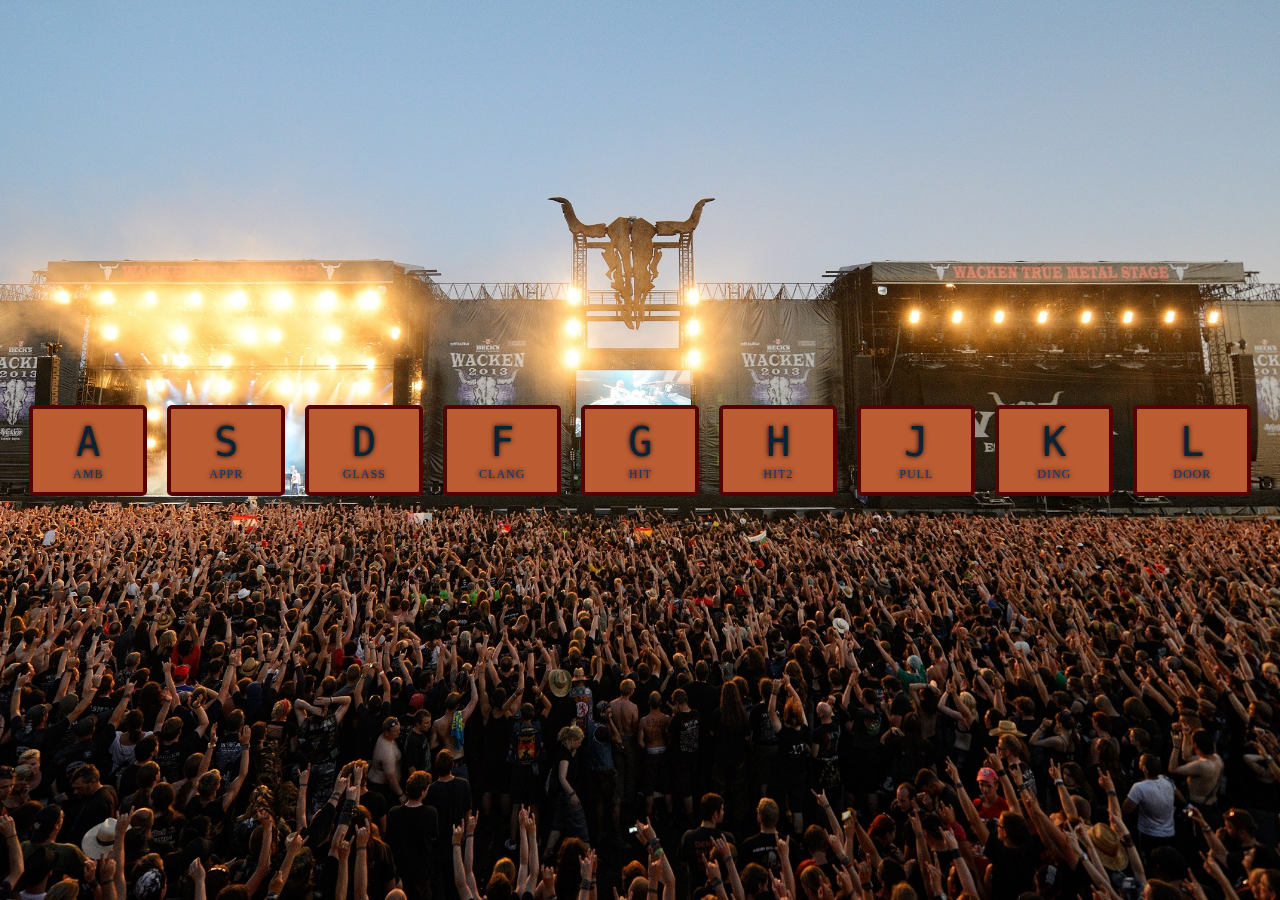
<file: drum-kit/index.html>
<!DOCTYPE html>
<html lang="en">
<head>
    <meta charset="UTF-8">
    <meta http-equiv="X-UA-Compatible" content="IE=edge">
    <meta name="viewport" content="width=device-width, initial-scale=1.0">
    <title>Drum Kit</title>
    <link href="style.css" rel="stylesheet">
</head>
<body>
    <div class="keys">
        <div data-key="65" class="key">
            <kbd>A</kbd>
            <span class="sound">amb</span>
        </div>
        <div data-key="83" class="key">
            <kbd>S</kbd>
            <span class="sound">appr</span>
        </div>
        <div data-key="68" class="key">
            <kbd>D</kbd>
            <span class="sound">glass</span>
        </div>
        <div data-key="70" class="key">
            <kbd>F</kbd>
            <span class="sound">clang</span>
        </div>
        <div data-key="71" class="key">
            <kbd>G</kbd>
            <span class="sound">hit</span>
        </div>
        <div data-key="72" class="key">
            <kbd>H</kbd>
            <span class="sound">hit2</span>
        </div>
        <div data-key="74" class="key">
            <kbd>J</kbd>
            <span class="sound">pull</span>
        </div>
        <div data-key="75" class="key">
            <kbd>K</kbd>
            <span class="sound">ding</span>
        </div>
        <div data-key="76" class="key">
            <kbd>L</kbd>
            <span class="sound">door</span>
        </div>
    </div>
    <audio data-key="65" src="hits/ambience.wav"></audio>
    <audio data-key="83" src="hits/approach.wav"></audio>
    <audio data-key="68" src="hits/backspin-glass.wav"></audio>
    <audio data-key="70" src="hits/backwards-clang.wav"></audio>
    <audio data-key="71" src="hits/bamboo-fell-on-floor-hit.wav"></audio>
    <audio data-key="72" src="hits/can-wiggle-hit.wav"></audio>
    <audio data-key="74" src="hits/cokeringpull.wav"></audio>
    <audio data-key="75" src="hits/ding2.wav"></audio>
    <audio data-key="76" src="hits/electro-door-slam.wav"></audio>
    <script>

        function playSound(event){
            const audio = document.querySelector(`audio[data-key="${event.keyCode}"]`);
            const key = document.querySelector(`.key[data-key="${event.keyCode}"]`);
            if(!audio) return;
            audio.currentTime = 0;
            audio.play();
            key.classList.add('playing');
        };
        
        window.addEventListener('keydown', playSound);
        function removeTransition(event){
            if (event.propertyName !== 'transform') return;
            this.classList.remove('playing');
        }
        const keys = document.querySelectorAll('.key');
        keys.forEach(key => key.addEventListener('transitionend', removeTransition));
        window.addEventListener('keydown', playSound);
    </script>
</body>
</html>
</file>
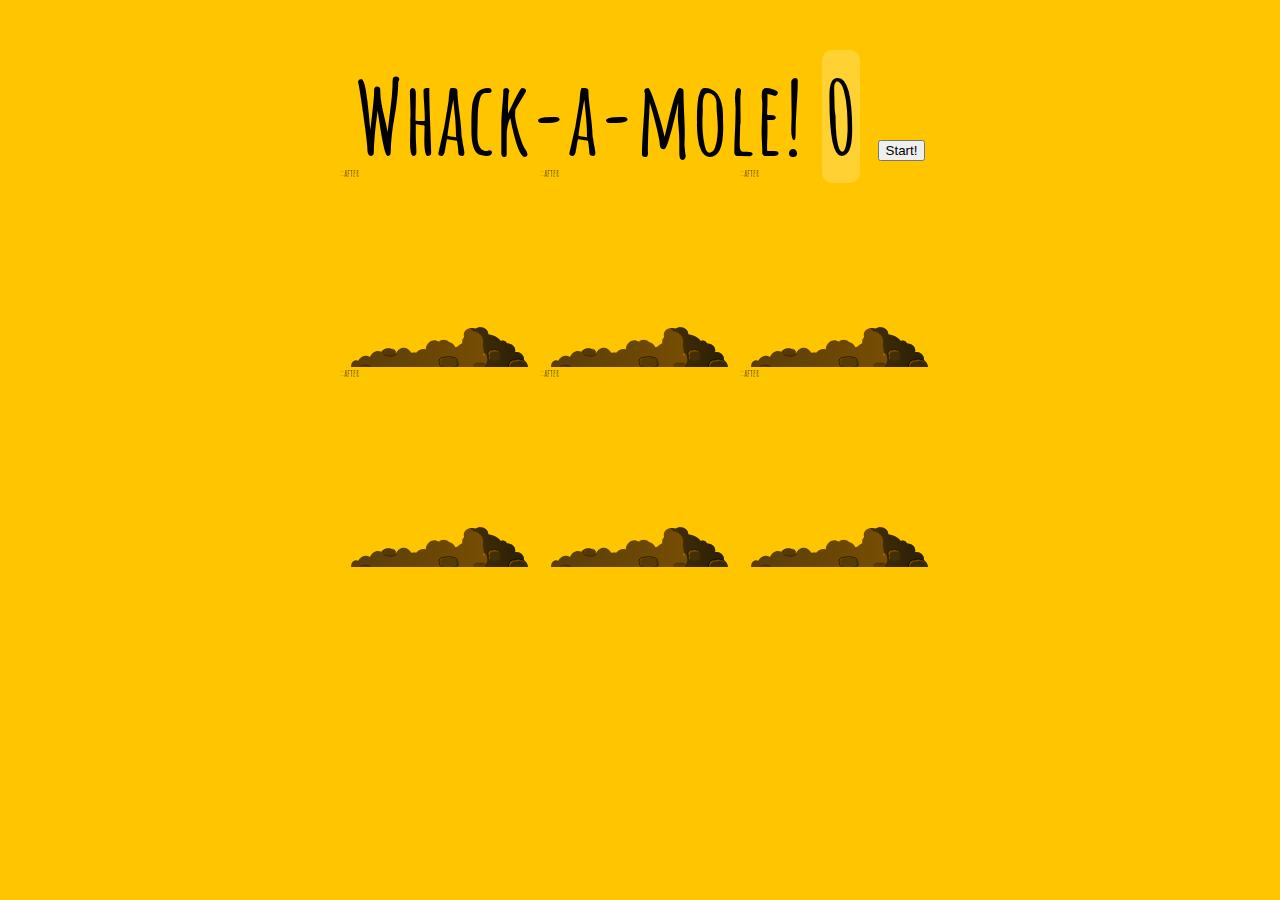
<file: whack-a-mole/index.html>
<!DOCTYPE html>
<html lang="en">
<head>
    <meta charset="UTF-8">
    <meta http-equiv="X-UA-Compatible" content="IE=edge">
    <meta name="viewport" content="width=device-width, initial-scale=1.0">
    <title>Whack-a-mole!</title>    
    <link rel="stylesheet" href="style.css">
    <link href="https://fonts.googleapis.com/css?family=Amatic+SC:400,700" rel="stylesheet" type="text/css">
</head>
<body>
    <h1>
        Whack-a-mole!
        <span class="score">0</span>
        <button onclick="startGame()">Start!</button>
    </h1>
    <div class="game">
        <div class="hole hole1">
            <div class="mole">mole</div>
            ::after
        </div>
        <div class="hole hole2">
            <div class="mole">mole</div>
            ::after
        </div>
        <div class="hole hole3">
            <div class="mole">mole</div>
            ::after
        </div>
        <div class="hole hole4">
            <div class="mole">mole</div>
            ::after
        </div>
        <div class="hole hole5">
            <div class="mole">mole</div>
            ::after
        </div>
        <div class="hole hole6">
            <div class="mole">mole</div>
            ::after
        </div>
    </div>
    <script src="script.js"></script>
</body>
</html>
</file>
<file: drum-kit/style.css>
html {
    font-size: 10px;
    background: url('wacken.jpg') top center;
    background-size: cover;
}

body,html{
    margin: 0;
    padding: 0;
    font-family: serif;
}

.keys {
    display: flex;
    flex: 1;
    min-height: 100vh;
    align-items: center;
    justify-content: center;
}

.key {
    border: .4rem solid hsl(0, 96%, 17%);
    border-radius: .5rem;
    margin: 1rem;
    font-size: 1.5rem;
    padding: 1rem .5rem;
    transition: all .07s ease;
    width: 10rem;
    text-align: center;
    color: #082236;
    background: rgb(187,92,51);
    text-shadow: 0 0 .5rem black;
}

.playing {
    transform: scale(1.1);
    border-color: #ffc600;
    box-shadow: 0 0 1rem #ffc600;;
}

kbd {
    display: block;
    font-size: 4rem;
}

.sound {
    font-size: 1.2rem;
    text-transform: uppercase;
    letter-spacing: .1rem;
    color: #10376c;
}
</file>
<file: whack-a-mole/style.css>
html {
    box-sizing: border-box;
    font-size: 10px;
    background-color: #ffc600;
}

*, *:before, *:after {
    box-sizing: inherit;
}

body {
    padding: 0;
    margin: 0;
    font-family: 'Amatic SC', cursive;
}

h1 {
    text-align: center;
    font-size: 10rem;
    line-height: 1;
    margin-bottom: 0;
}
.score {
    background: rgba(255, 255, 255, 0.2);
    padding: 0.3rem;
    line-height: 1;
    border-radius: 1rem;
}

.game {
    width: 600px;
    height: 400px;
    display: flex;
    flex-wrap: wrap;
    margin: 0 auto;
}

.hole {
    flex: 1 0 33.33%;
    overflow: hidden;
    position: relative;
}

.hole:after{
    display: block;
    background: url(./img/dirt.svg) bottom center no-repeat;
    background-size: contain;
    content: '';
    width: 100%;
    height: 70px;
    position: absolute;
    z-index: 2;
    bottom: -30px;
}

.mole{
    background: url(./img/mole.svg) bottom center no-repeat;
    background-size: 60%;
    position: absolute;
    top: 100%;
    width: 100%;
    height: 100%;
    transition: all 0.4s;
}

.hole.up .mole{
    top: 0;
}
</file>
